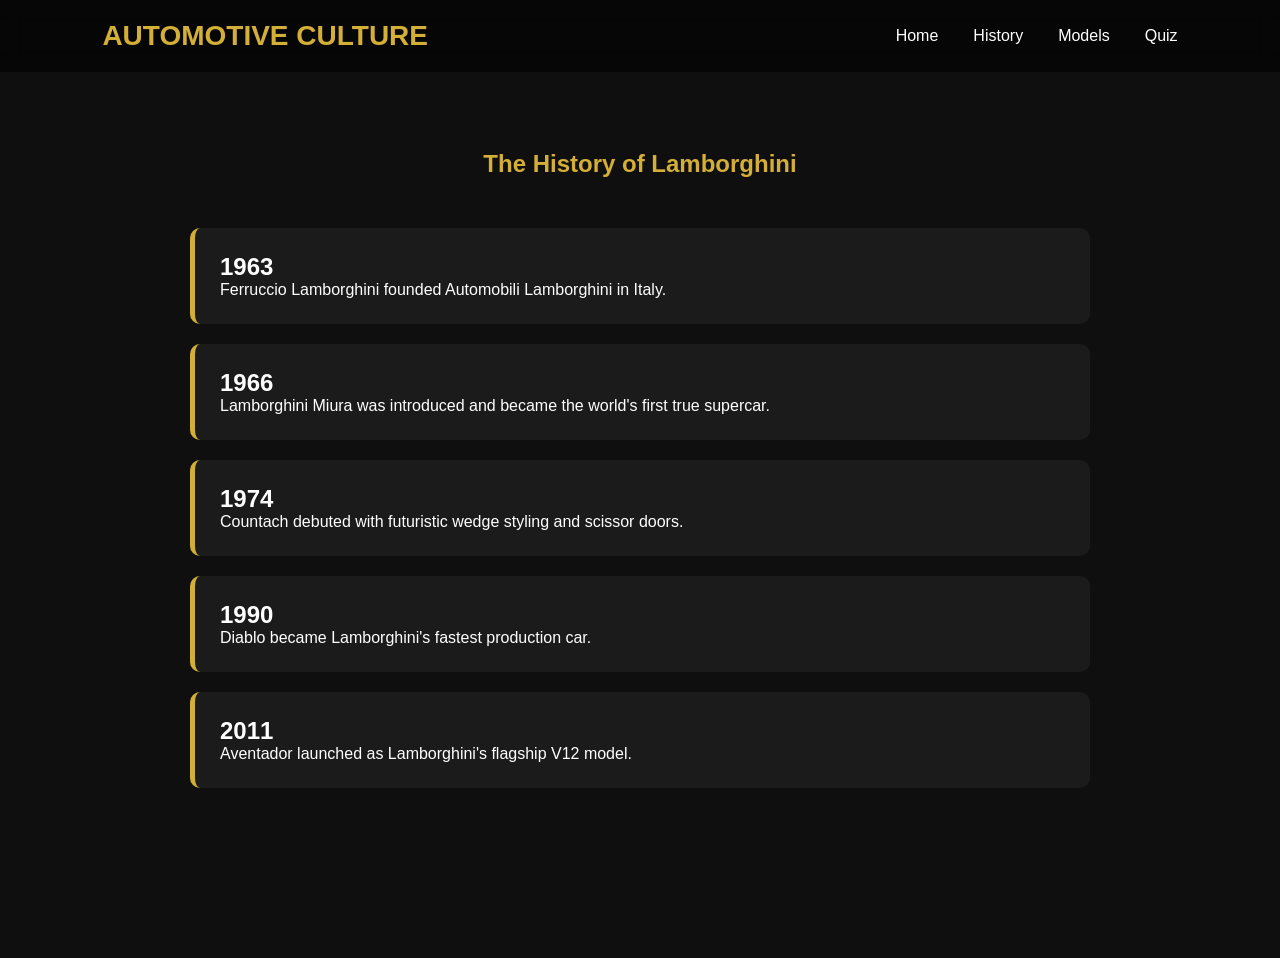
<file: history.html>
<!DOCTYPE html>
<html lang="en">
<head>
    <meta charset="UTF-8">
    <meta name="viewport" content="width=device-width, initial-scale=1.0">
    <title>History | Automotive Culture</title>

    <link rel="stylesheet" href="style.css">
</head>
<body>

<header>

    <div class="logo">AUTOMOTIVE CULTURE</div>

    <nav>
        <ul>
            <li><a href="index.html">Home</a></li>
            <li><a href="history.html">History</a></li>
            <li><a href="models.html">Models</a></li>
            <li><a href="quiz.html">Quiz</a></li>
        </ul>
    </nav>

</header>

<section class="history-page">

    <h1>The History of Lamborghini</h1>

    <div class="timeline">

        <div class="timeline-item">
            <h2>1963</h2>
            <p>
                Ferruccio Lamborghini founded Automobili Lamborghini in Italy.
            </p>
        </div>

        <div class="timeline-item">
            <h2>1966</h2>
            <p>
                Lamborghini Miura was introduced and became the world's first true supercar.
            </p>
        </div>

        <div class="timeline-item">
            <h2>1974</h2>
            <p>
                Countach debuted with futuristic wedge styling and scissor doors.
            </p>
        </div>

        <div class="timeline-item">
            <h2>1990</h2>
            <p>
                Diablo became Lamborghini's fastest production car.
            </p>
        </div>

        <div class="timeline-item">
            <h2>2011</h2>
            <p>
                Aventador launched as Lamborghini's flagship V12 model.
            </p>
        </div>

    </div>

</section>

<script src="script.js"></script>

</body>
</html>
</file>
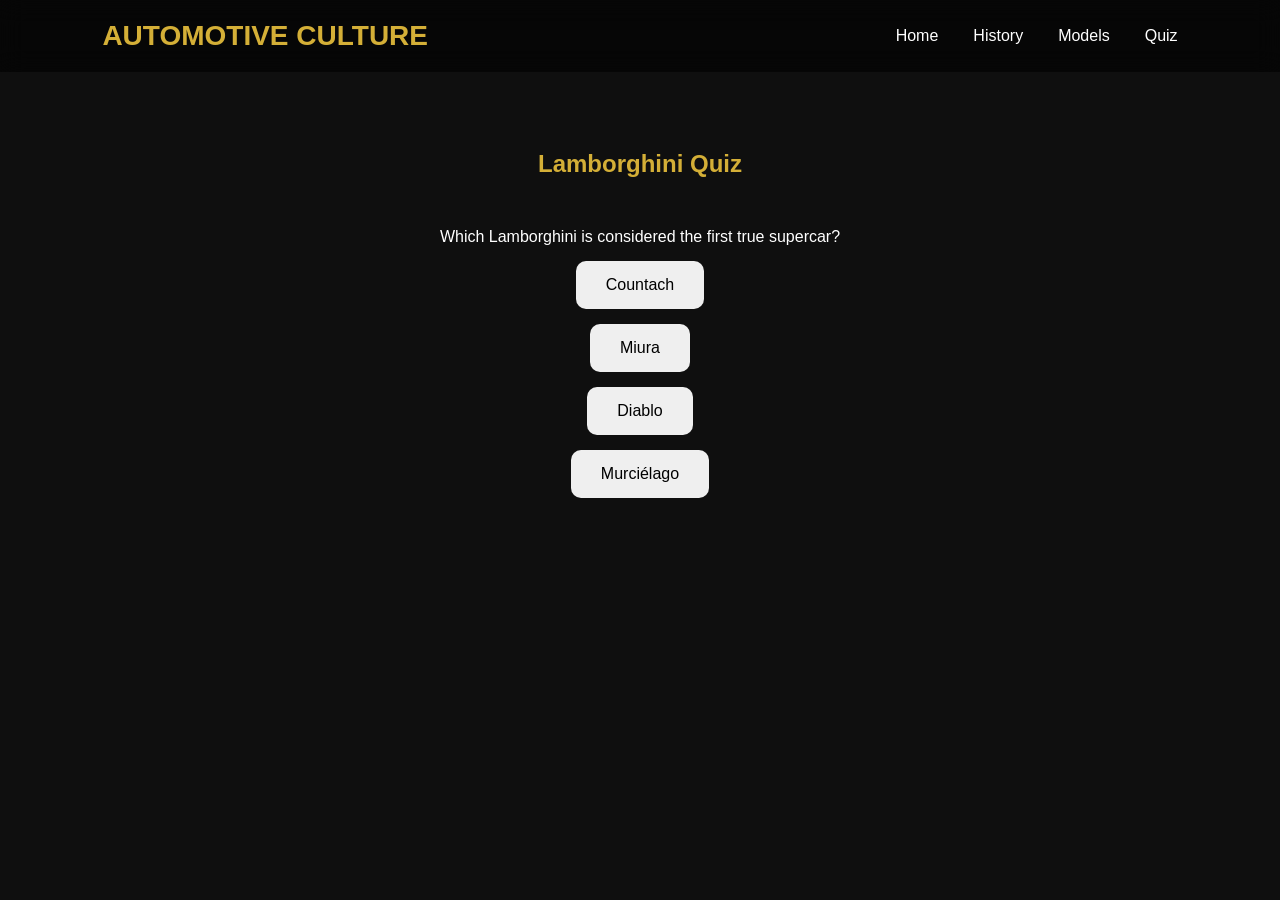
<file: quiz.html>
<!DOCTYPE html>
<html>
<head>
<meta charset="UTF-8">
<meta name="viewport" content="width=device-width, initial-scale=1.0">

<title>Lamborghini Quiz</title>

<link rel="stylesheet" href="style.css">
</head>
<body>

<header>

<div class="logo">AUTOMOTIVE CULTURE</div>

<nav>
<ul>
<li><a href="index.html">Home</a></li>
<li><a href="history.html">History</a></li>
<li><a href="models.html">Models</a></li>
<li><a href="quiz.html">Quiz</a></li>
</ul>
</nav>

</header>

<section class="quiz-section">

<h1>Lamborghini Quiz</h1>

<p>Which Lamborghini is considered the first true supercar?</p>

<button onclick="checkAnswer('wrong')">
Countach
</button>

<button onclick="checkAnswer('correct')">
Miura
</button>

<button onclick="checkAnswer('wrong')">
Diablo
</button>

<button onclick="checkAnswer('wrong')">
Murciélago
</button>

<h2 id="result"></h2>

</section>

<script src="script.js"></script>

</body>
</html>
</file>
<file: style.css>
*{
    margin:0;
    padding:0;
    box-sizing:border-box;
}

html{
    scroll-behavior:smooth;
}

body{
    font-family:'Poppins',sans-serif;
    background:#0f0f0f;
    color:white;
}

/* HEADER */

header{
    position:fixed;
    top:0;
    left:0;
    width:100%;
    padding:20px 8%;

    display:flex;
    justify-content:space-between;
    align-items:center;

    background:rgba(0,0,0,0.6);
    backdrop-filter:blur(12px);

    z-index:1000;
}

.logo{
    font-size:28px;
    font-weight:800;
    color:#d4af37;
}

nav ul{
    display:flex;
    gap:35px;
    list-style:none;
}

nav a{
    color:white;
    text-decoration:none;
    transition:.3s;
}

nav a:hover{
    color:#d4af37;
}

/* HERO */

.hero{
    height:100vh;

    background-image:url("images/hero.jpg");
    background-size:cover;
    background-position:center;
    background-repeat:no-repeat;

    display:flex;
    align-items:center;

    position:relative;
}

.overlay{
    position:absolute;
    inset:0;
    background:rgba(0,0,0,0.65);
}

.hero-content{
    position:relative;
    z-index:10;

    padding:0 8%;
    max-width:750px;
}

.tagline{
    color:#d4af37;
    letter-spacing:2px;
    margin-bottom:15px;
}

.hero h1{
    font-size:90px;
    line-height:1;
    margin-bottom:25px;
}

.hero-desc{
    font-size:18px;
    line-height:1.8;
    margin-bottom:35px;
}

.btn{
    display:inline-block;
    padding:16px 34px;

    background:#d4af37;
    color:black;

    border-radius:50px;
    text-decoration:none;
    font-weight:600;

    transition:.3s;
}

.btn:hover{
    transform:translateY(-3px);
}

/* HISTORY */

.history{
    padding:120px 10%;
    text-align:center;
}

.history h2{
    font-size:42px;
    color:#d4af37;
    margin-bottom:25px;
}

.history p{
    max-width:900px;
    margin:auto;
    line-height:2;
    color:#ddd;
}

/* MODELS */

.models{
    padding:40px 8% 100px;
}

.models h2{
    text-align:center;
    font-size:42px;
    color:#d4af37;
    margin-bottom:50px;
}

.car-grid{
    display:grid;
    grid-template-columns:repeat(auto-fit,minmax(300px,1fr));
    gap:30px;
}

.card{
    background:#1b1b1b;
    border-radius:18px;
    overflow:hidden;

    transition:.4s;
}

.card:hover{
    transform:translateY(-10px);
}

.card img{
    width:100%;
    height:240px;
    object-fit:cover;
}

.card-content{
    padding:20px;
}

.card-content h3{
    margin-bottom:8px;
}

.card-content span{
    color:#d4af37;
    font-weight:600;
}

.card-content p{
    margin-top:15px;
    line-height:1.8;
    color:#d0d0d0;
}

/* FOOTER */

footer{
    background:black;
    text-align:center;
    padding:30px;
    color:#888;
}

/* RESPONSIVE */

@media(max-width:768px){

    .hero h1{
        font-size:55px;
    }

    nav ul{
        gap:15px;
    }

    .logo{
        font-size:18px;
    }

}.history-page,
.models-page,
.quiz-section{

padding:150px 10%;
min-height:100vh;

}

.history-page h1,
.models-page h1,
.quiz-section h1{

text-align:center;
margin-bottom:50px;
color:#d4af37;

}

.timeline{

max-width:900px;
margin:auto;

}

.timeline-item{

background:#1b1b1b;
padding:25px;
margin-bottom:20px;
border-left:5px solid #d4af37;
border-radius:10px;

}

.quiz-section{

text-align:center;

}

.quiz-section button{

display:block;
margin:15px auto;
padding:15px 30px;
border:none;
border-radius:10px;
cursor:pointer;
font-size:16px;

}

#result{

margin-top:30px;
color:#d4af37;

}
/* ===================================== */
/* ALL LAMBORGHINI SERIES */
/* ===================================== */

.all-series{
    padding:100px 8%;
    background:#121212;
}

.all-series h2{
    text-align:center;
    color:#d4af37;
    font-size:42px;
    margin-bottom:20px;
}

.series-desc{
    text-align:center;
    max-width:800px;
    margin:auto;
    margin-bottom:50px;
    color:#d0d0d0;
    line-height:1.8;
}

.series-grid{
    display:grid;
    grid-template-columns:repeat(auto-fit,minmax(250px,1fr));
    gap:25px;
}

.series-card{
    background:#1b1b1b;
    padding:25px;
    border-radius:15px;
    border:1px solid rgba(212,175,55,.15);
    transition:.3s;
}

.series-card:hover{
    transform:translateY(-8px);
    border-color:#d4af37;
}

.series-card h3{
    color:#d4af37;
    margin-bottom:10px;
}

/* ===================================== */
/* MOTORSPORT */
/* ===================================== */

.motorsport{
    padding:100px 8%;
    background:#0a0a0a;
}

.motorsport-header{
    display:flex;
    justify-content:center;
    align-items:center;
    gap:20px;
    margin-bottom:30px;
}

.lemans-logo{
    width:90px;
}

.motorsport h2{
    color:#d4af37;
}

.motorsport-intro{
    max-width:900px;
    margin:auto;
    text-align:center;
    line-height:1.8;
    color:#d0d0d0;
    margin-bottom:50px;
}

/* TIMELINE */

.racing-timeline{
    display:grid;
    grid-template-columns:repeat(auto-fit,minmax(220px,1fr));
    gap:20px;
    margin-bottom:60px;
}

.timeline-box{
    background:#1b1b1b;
    padding:25px;
    border-radius:15px;
    border-left:4px solid #d4af37;
}

.timeline-box h3{
    color:#d4af37;
    margin-bottom:10px;
}

/* RACING CARS */

.racing-title{
    text-align:center;
    margin-bottom:40px;
    font-size:36px;
}

.motorsport-grid{
    display:grid;
    grid-template-columns:repeat(auto-fit,minmax(250px,1fr));
    gap:25px;
}

.motorsport-card{
    background:#1b1b1b;
    padding:25px;
    border-radius:15px;
    transition:.3s;
    border:1px solid rgba(212,175,55,.15);
}

.motorsport-card:hover{
    transform:translateY(-8px);
    border-color:#d4af37;
}

.motorsport-card h3{
    color:#d4af37;
    margin-bottom:10px;
}

.motorsport-card img{
    width:100%;
    height:220px;
    object-fit:cover;
    border-radius:10px;
    margin-bottom:15px;
}

.motorsport-card{

    background:#1b1b1b;
    border-radius:15px;

    overflow:hidden;

    transition:.3s;

    border:1px solid rgba(212,175,55,.15);

}

.motorsport-card:hover{

    transform:translateY(-10px);

    border-color:#d4af37;

}
</file>
